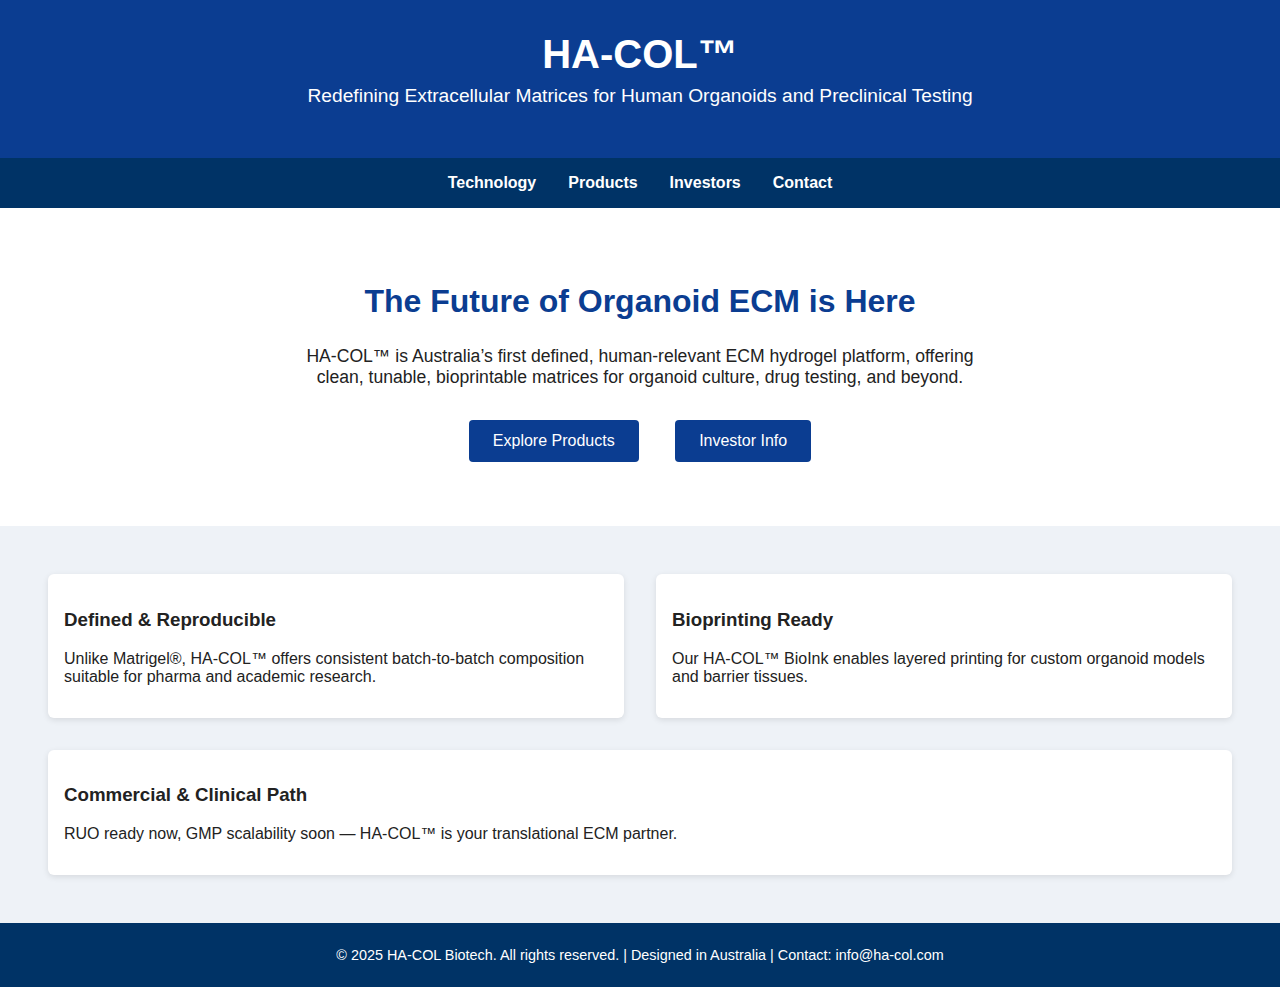
<file: index.html>
<!DOCTYPE html>
<html lang="en">
<head>
  <meta charset="UTF-8" />
  <meta name="viewport" content="width=device-width, initial-scale=1.0" />
  <title>HA-COL™ | Redefining ECM for Organoid Innovation</title>
  <link rel="stylesheet" href="style.css" />
</head>
<body>
  <header>
    <h1>HA-COL™</h1>
    <p>Redefining Extracellular Matrices for Human Organoids and Preclinical Testing</p>
  </header>

  <nav>
    <a href="technology.html">Technology</a>
    <a href="products.html">Products</a>
    <a href="investors.html">Investors</a>
    <a href="contact.html">Contact</a>
  </nav>

  <section class="hero">
    <h2>The Future of Organoid ECM is Here</h2>
    <p>HA-COL™ is Australia’s first defined, human-relevant ECM hydrogel platform, offering clean, tunable, bioprintable matrices for organoid culture, drug testing, and beyond.</p>
    <div class="cta-buttons">
      <a href="products.html">Explore Products</a>
      <a href="investors.html">Investor Info</a>
    </div>
  </section>

  <section class="features">
    <div class="feature">
      <h3>Defined & Reproducible</h3>
      <p>Unlike Matrigel®, HA-COL™ offers consistent batch-to-batch composition suitable for pharma and academic research.</p>
    </div>
    <div class="feature">
      <h3>Bioprinting Ready</h3>
      <p>Our HA-COL™ BioInk enables layered printing for custom organoid models and barrier tissues.</p>
    </div>
    <div class="feature">
      <h3>Commercial & Clinical Path</h3>
      <p>RUO ready now, GMP scalability soon — HA-COL™ is your translational ECM partner.</p>
    </div>
  </section>

  <footer>
    &copy; 2025 HA-COL Biotech. All rights reserved. | Designed in Australia | Contact: info@ha-col.com
  </footer>
</body>
</html>
</file>
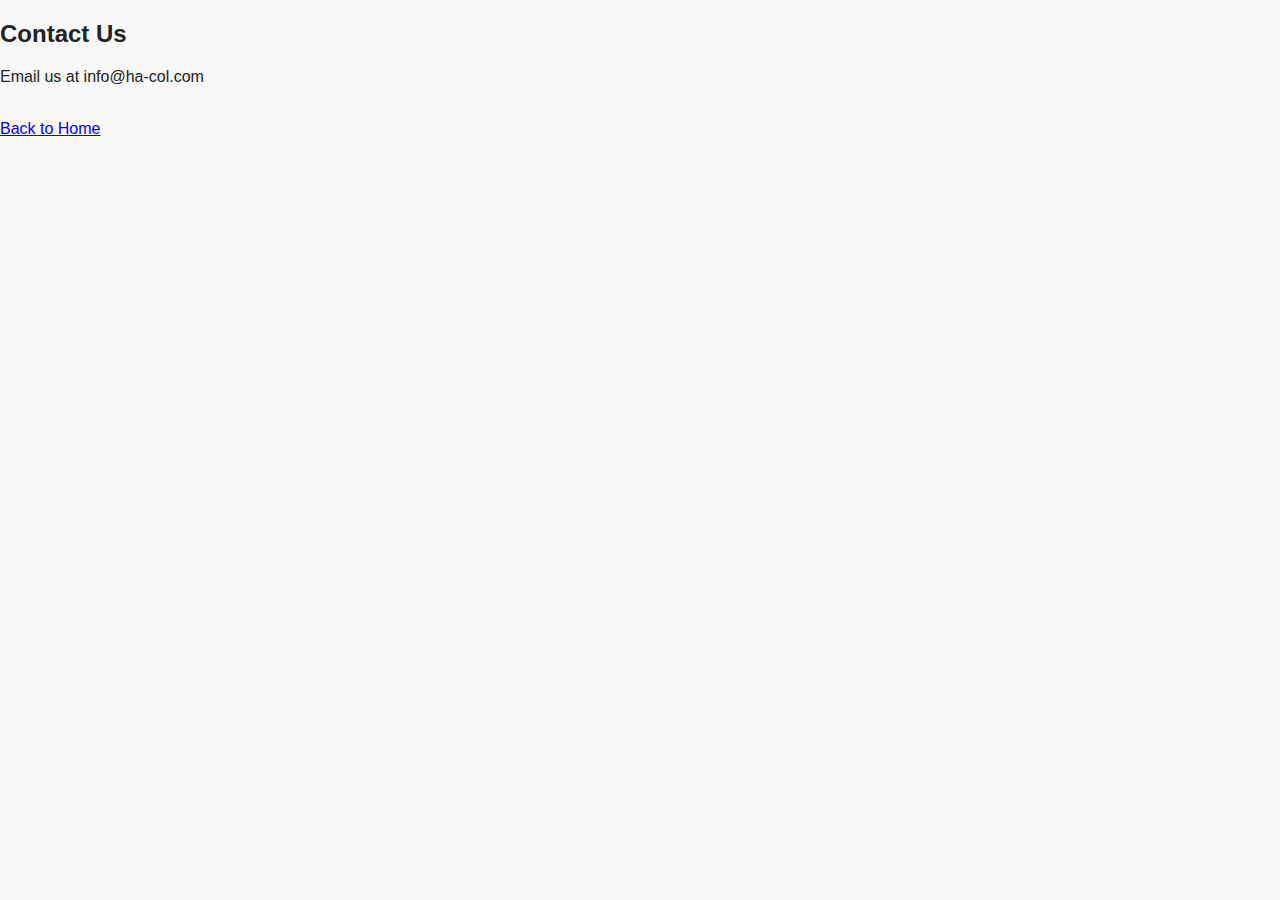
<file: contact.html>
<!DOCTYPE html><html><head><title>Contact</title><link rel='stylesheet' href='style.css'></head><body><h2>Contact Us</h2><p>Email us at info@ha-col.com</p><br><a href='index.html'>Back to Home</a></body></html>
</file>
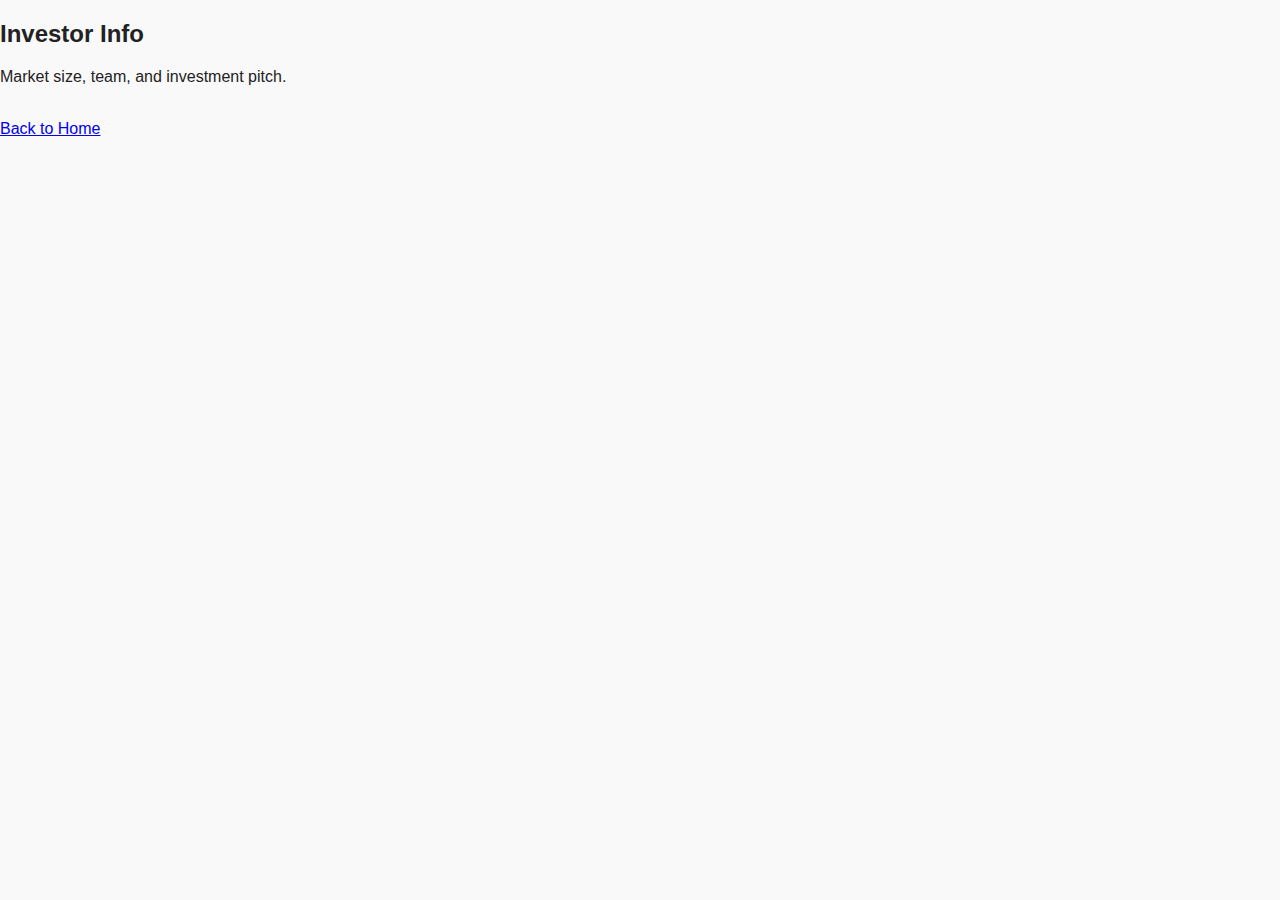
<file: investors.html>
<!DOCTYPE html><html><head><title>Investors</title><link rel='stylesheet' href='style.css'></head><body><h2>Investor Info</h2><p>Market size, team, and investment pitch.</p><br><a href='index.html'>Back to Home</a></body></html>
</file>
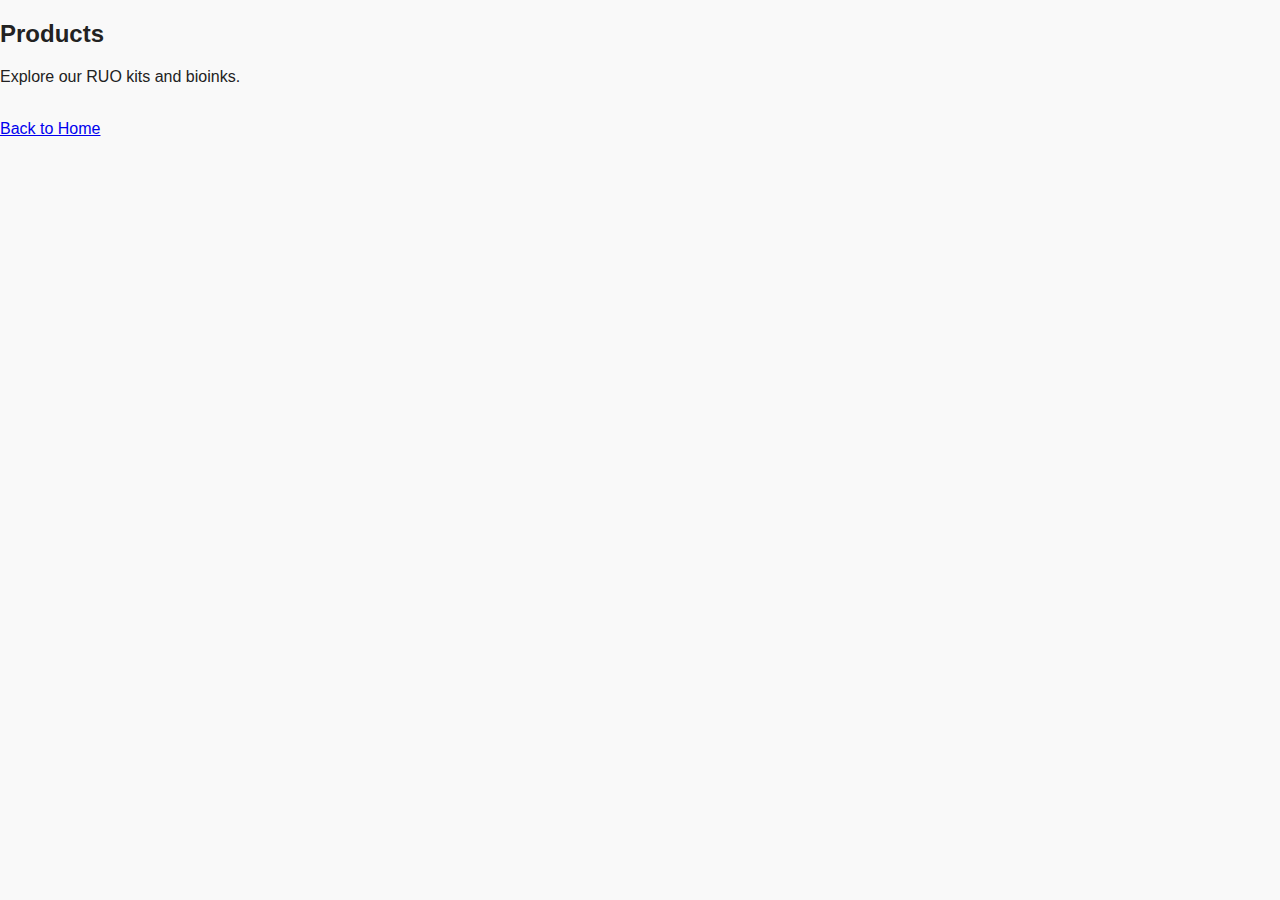
<file: products.html>
<!DOCTYPE html><html><head><title>Products</title><link rel='stylesheet' href='style.css'></head><body><h2>Products</h2><p>Explore our RUO kits and bioinks.</p><br><a href='index.html'>Back to Home</a></body></html>
</file>
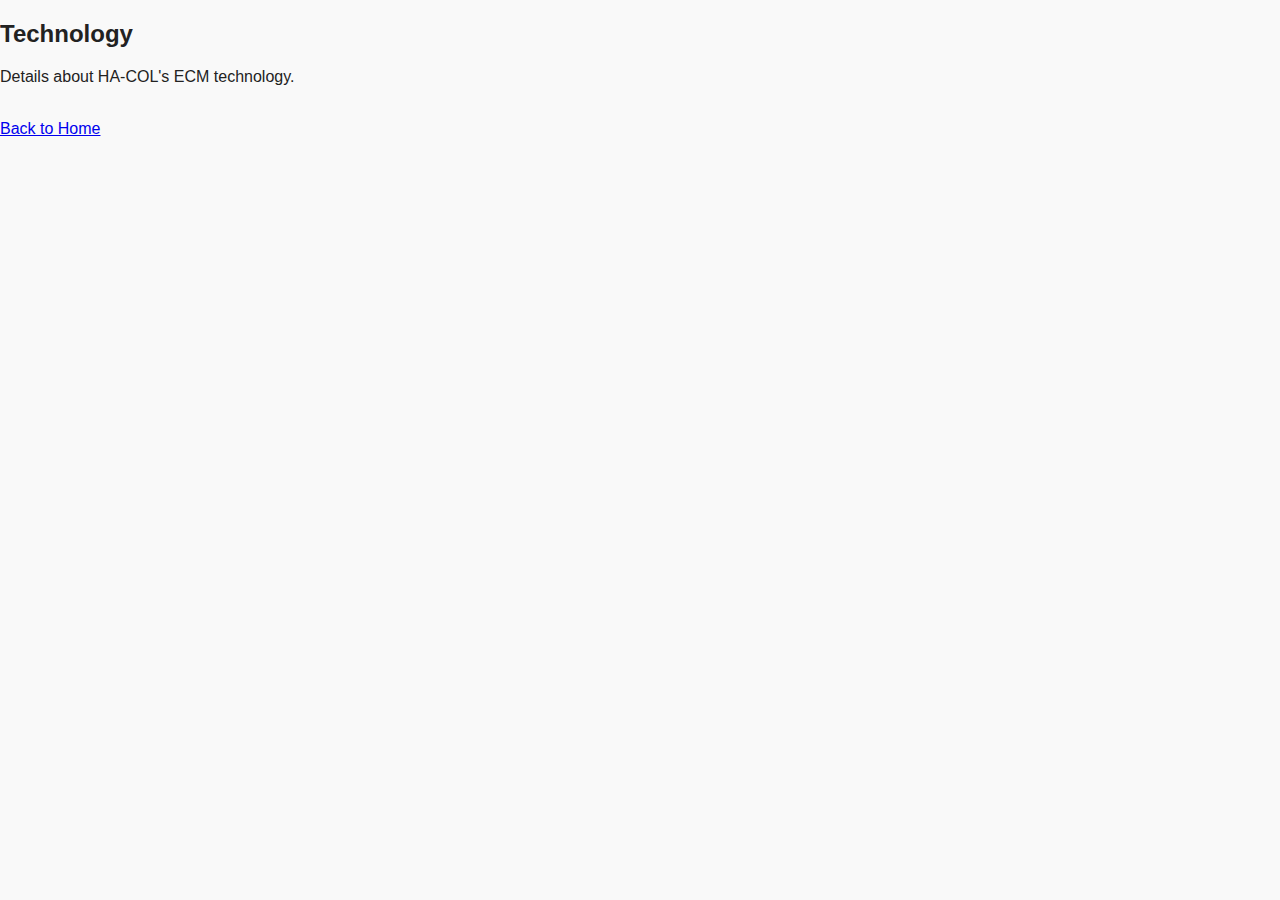
<file: technology.html>
<!DOCTYPE html><html><head><title>Technology</title><link rel='stylesheet' href='style.css'></head><body><h2>Technology</h2><p>Details about HA-COL's ECM technology.</p><br><a href='index.html'>Back to Home</a></body></html>
</file>
<file: style.css>
body { font-family: Arial, sans-serif; margin: 0; padding: 0; background: #f9f9f9; color: #222; }
header { background: #0b3d91; color: white; padding: 2rem; text-align: center; }
header h1 { margin: 0; font-size: 2.5rem; }
header p { font-size: 1.2rem; margin-top: 0.5rem; }
nav { background: #003366; display: flex; justify-content: center; gap: 2rem; padding: 1rem; }
nav a { color: white; text-decoration: none; font-weight: bold; }
.hero { padding: 3rem; background: white; text-align: center; }
.hero h2 { font-size: 2rem; color: #0b3d91; }
.hero p { font-size: 1.1rem; max-width: 700px; margin: 1rem auto; }
.cta-buttons a { display: inline-block; background: #0b3d91; color: white; padding: 0.75rem 1.5rem; margin: 1rem; text-decoration: none; border-radius: 4px; }
.features { background: #eef2f7; padding: 2rem; display: flex; justify-content: space-around; flex-wrap: wrap; }
.feature { flex: 1 1 30%; margin: 1rem; background: white; padding: 1rem; border-radius: 6px; box-shadow: 0 2px 6px rgba(0,0,0,0.1); }
footer { text-align: center; background: #003366; color: white; padding: 1.5rem; font-size: 0.9rem; }
</file>
